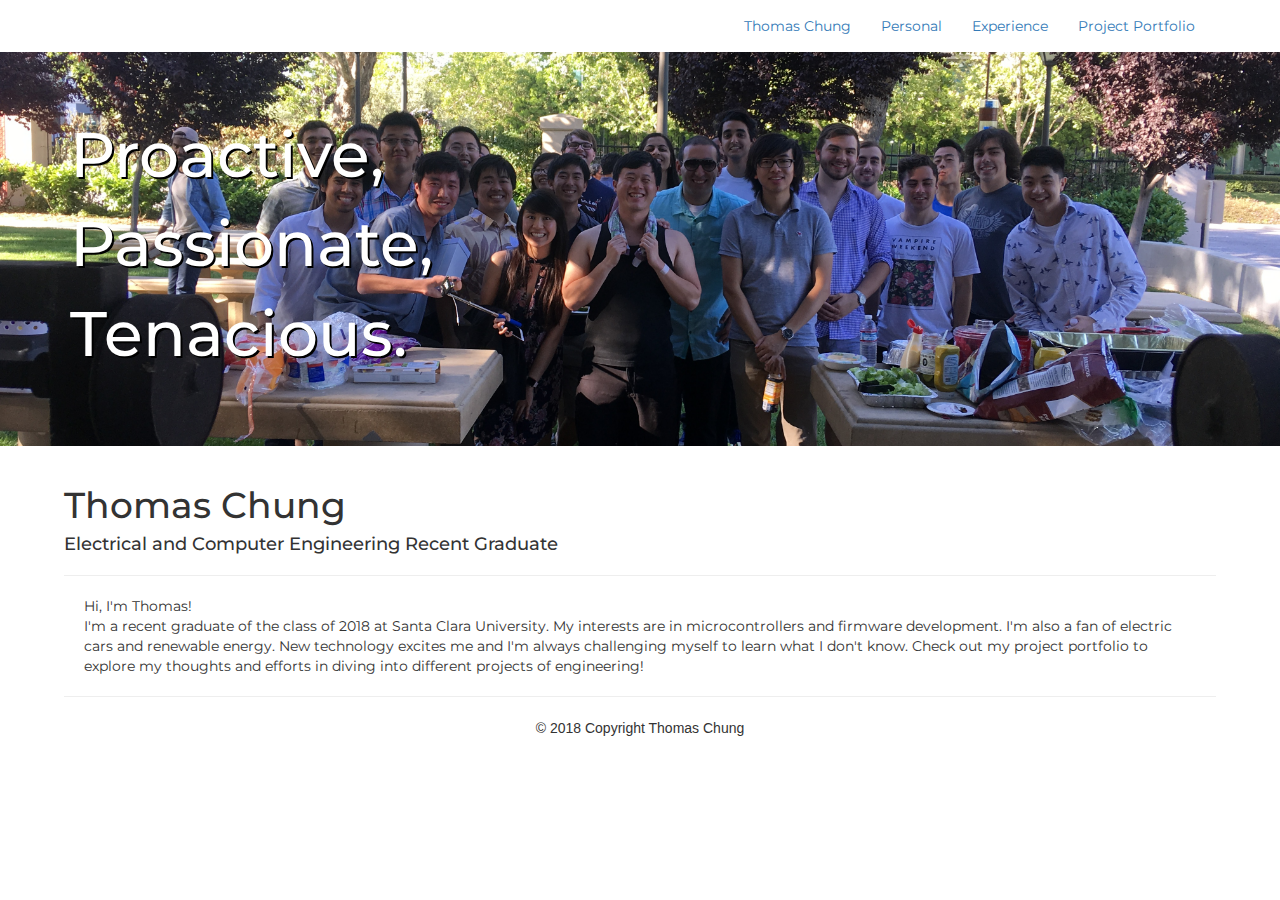
<file: index.html>
<!DOCTYPE html>
<html lang="en">
	<head>
		<meta charset="utf-8">
		<meta http-equiv="X-UA-Compatible" content="IE=edge">
		<meta name="viewport" content="width=device-width, initial-scale=1">
		<title>Thomas Chung Website</title>
		<link href="css/bootstrap.min.css" rel="stylesheet">
		<link href="css/custom.css" rel="stylesheet">
		<link href="https://fonts.googleapis.com/css?family=Montserrat" rel="stylesheet">
		<link rel="stylesheet" href="https://use.fontawesome.com/releases/v5.6.3/css/all.css" integrity="sha384-UHRtZLI+pbxtHCWp1t77Bi1L4ZtiqrqD80Kn4Z8NTSRyMA2Fd33n5dQ8lWUE00s/" crossorigin="anonymous">
		<!--[if lt IE 9]>
			<script src="https://oss.maxcdn.com/html5shiv/3.7.2/html5shiv.min.js"></script>
			<script src="https://oss.maxcdn.com/respond/1.4.2/respond.min.js"></script>
		<![endif]-->
	</head>
	<body>
		<nav class="navbar navbar-transparent">
			<div class="container">
				<div class="navbar-header">
					<button type="button" class="navbar-toggle collapsed" data-toggle="collapse" data-target="#bs-example-navbar-collapse-1" aria-expanded="false">
						<span class="sr-only">Toggle navigation</span>
						<span class="icon-bar"></span>
						<span class="icon-bar"></span>
						<span class="icon-bar"></span>
					</button>
					<a class="navbar-brand" href="#"></a>
				</div>
				<div class="collapse navbar-collapse" id="bs-example-navbar-collapse-1">
					<ul class="nav navbar-nav navbar-right">
						<li><a href="index.html">Thomas Chung</a></li>
						<li><a href="personal.html">Personal</a></li>
						<!--
						<li class="dropdown">
							<a href="#" class="dropdown-toggle" data-toggle="dropdown" role="button" aria-haspopup="true" aria-expanded="false">Services<span class="caret"></span></a>
							<ul class="dropdown-menu">
								<li><a href="#">Design</a></li>
								<li><a href="#">Development</a></li>
								<li><a href="#">Consulting</a></li>
							</ul>
						</li> -->
						<li><a href="experience.html">Experience</a></li>
						<li><a href="projects_portfolio.html">Project Portfolio</a></li>
					</ul>
				</div>
			</div>
		</nav>
		
		<div class="jumbotron">
			<div class="container">
				<h1>Proactive, </h1>
				<h1>	Passionate, </h1>
				<h1> 		Tenacious.</h1>
				<br>
				<!--
				<p><a class="btn btn-primary btn-lg" href="#" role="button">Download Free Trial »</a> <a class="btn btn-primary btn-lg" href	="#" role="button">Learn more »</a></p> 
				-->
			</div>
		</div>
		
		<div class="about">
			<section>
				<br>
				<h1>Thomas Chung</h1>
				<h4 class="title">Electrical and Computer Engineering Recent Graduate</h4>
				<hr>
				<p>
					Hi, I'm Thomas!
					<br>
					I'm a recent graduate of the class of 2018 at Santa Clara University. 
					My interests are in microcontrollers and firmware development. 
					I'm also a fan of electric cars and renewable energy. 
					New technology excites me and 
					I'm always challenging myself to learn what I don't know. 
					Check out my project portfolio to explore my thoughts and efforts in diving
					into different projects of engineering!
				</p>
				<hr>
			</section>
		</div>
		
		<!-- Footer -->
		<footer class="page-footer font-small cyan darken-3">
				<!-- Footer Elements -->
				<div class="container">

					<!-- Grid row-->
					<div class="row">

						<!-- Grid column -->
						<div class="col-md-12 py-5">
							<div class="mb-5 flex-center">

								<!-- Facebook -->
								<a class="fb-ic">
									<a href="https://www.facebook.com/YoyoyoyoitsTChung">
									<i class="fab fa-facebook-square fa-lg white-text mr-md-5 mr-3 fa-2x"> </i>
									</a>
								</a>
								<!--Linkedin -->
								<a class="li-ic">
									<a href="https://www.linkedin.com/in/thomaschungscu/">
									<i class="fab fa-linkedin-in fa-lg white-text mr-md-5 mr-3 fa-2x"> </i>
									</a>
								</a>
								<!-- GitHub -->
								<a class="ghub-ic">
									<a href="https://github.com/tchung777">
									<i class="fab fa-github fa-lg white-text mr-md-5 mr-3 fa-2x"> </i>
									</a>
								</a>
								<!--Instagram-->
								<a class="ins-ic">
									<i class="fas fa-envelope-square fa-lg white-text mr-md-5 mr-3 fa-2x"> </i>
								</a>
							</div>
						</div>
						<!-- Grid column -->

					</div>
					<!-- Grid row-->

				</div>
				<!-- Footer Elements -->

				<!-- Copyright -->
				<div class="footer-copyright text-center py-3">© 2018 Copyright Thomas Chung</a>
				</div>
				<!-- Copyright -->

			</footer>
			<!-- Footer -->
		
		<script src="https://ajax.googleapis.com/ajax/libs/jquery/1.11.3/jquery.min.js"></script>
		<script src="js/bootstrap.min.js"></script>
	</body>
</html>
</file>
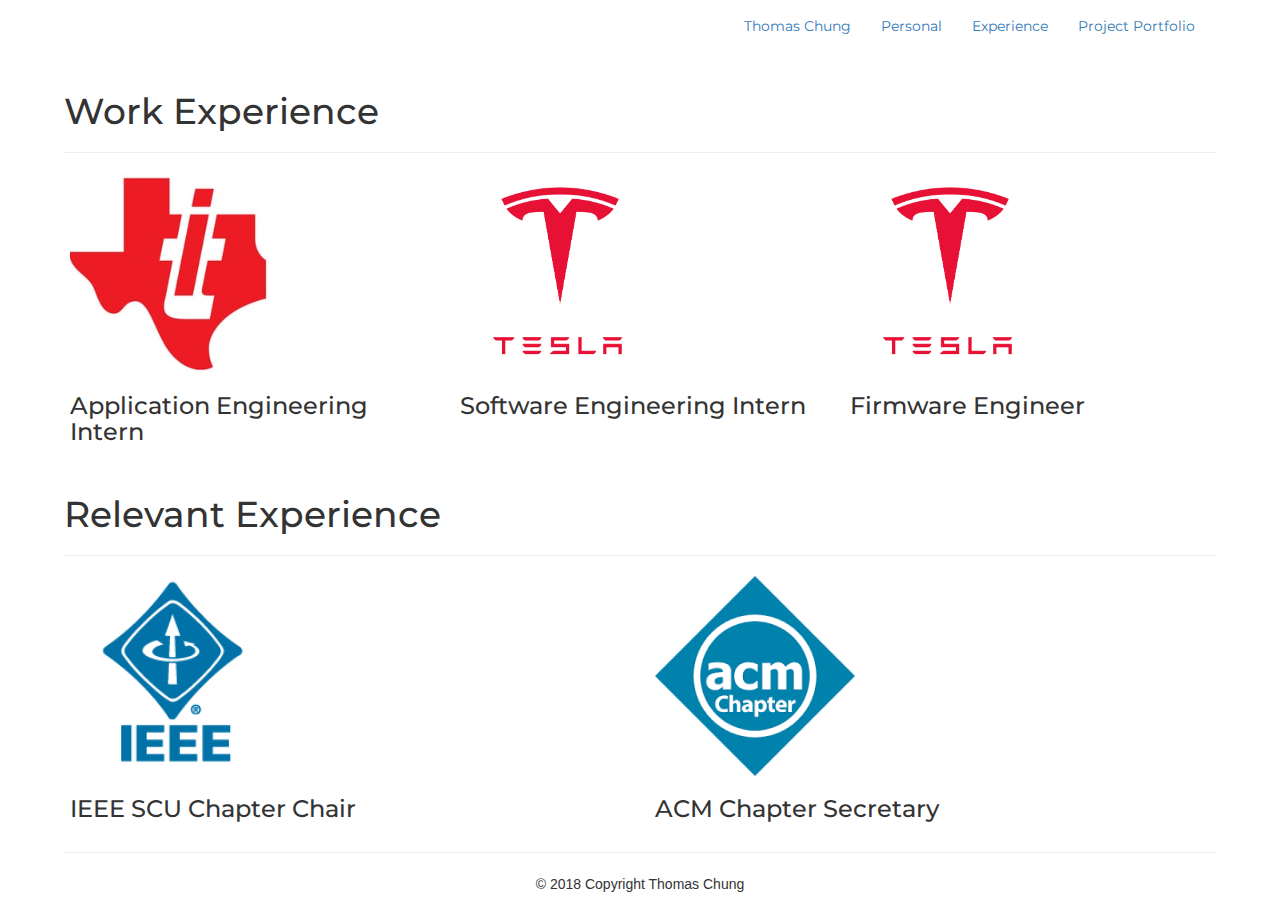
<file: experience.html>
<!DOCTYPE html>
<html lang="en">
	<head>
		<meta charset="utf-8">
		<meta http-equiv="X-UA-Compatible" content="IE=edge">
		<meta name="viewport" content="width=device-width, initial-scale=1">
		<title>Thomas Chung Website</title>
		<link href="css/bootstrap.min.css" rel="stylesheet">
		<link href="css/custom.css" rel="stylesheet">
		<link href="https://fonts.googleapis.com/css?family=Montserrat" rel="stylesheet">
		<link rel="stylesheet" href="https://use.fontawesome.com/releases/v5.6.3/css/all.css" integrity="sha384-UHRtZLI+pbxtHCWp1t77Bi1L4ZtiqrqD80Kn4Z8NTSRyMA2Fd33n5dQ8lWUE00s/" crossorigin="anonymous">
		<!--[if lt IE 9]>
			<script src="https://oss.maxcdn.com/html5shiv/3.7.2/html5shiv.min.js"></script>
			<script src="https://oss.maxcdn.com/respond/1.4.2/respond.min.js"></script>
		<![endif]-->
	</head>
	<body>
		<nav class="navbar navbar-transparent">
			<div class="container">
				<div class="navbar-header">
					<button type="button" class="navbar-toggle collapsed" data-toggle="collapse" data-target="#bs-example-navbar-collapse-1" aria-expanded="false">
						<span class="sr-only">Toggle navigation</span>
						<span class="icon-bar"></span>
						<span class="icon-bar"></span>
						<span class="icon-bar"></span>
					</button>
					<a class="navbar-brand" href="#"></a>
				</div>
				<div class="collapse navbar-collapse" id="bs-example-navbar-collapse-1">
					<ul class="nav navbar-nav navbar-right">
						<li><a href="index.html">Thomas Chung</a></li>
						<li><a href="personal.html">Personal</a></li>
						<!--
						<li class="dropdown">
							<a href="#" class="dropdown-toggle" data-toggle="dropdown" role="button" aria-haspopup="true" aria-expanded="false">Services<span class="caret"></span></a>
							<ul class="dropdown-menu">
								<li><a href="#">Design</a></li>
								<li><a href="#">Development</a></li>
								<li><a href="#">Consulting</a></li>
							</ul>
						</li> -->
						<li><a href="experience.html">Experience</a></li>
						<li><a href="projects_portfolio.html">Project Portfolio</a></li>
					</ul>
				</div>
			</div>
		</nav>
		
		<div class="about">
			<section>
				<br>
				<h1>Work Experience</h1>
				<hr>
				<div class="container">
					<div class="row">
						<div class="col-md-4">
							<img class="company" src="img/ti_logo.jpg" width=200px>
							<h3>Application Engineering Intern</h3>
						</div>
						
						<div class="col-md-4">
							<img class="company" src="img/tesla_logo.png" width=200px>
							<h3>Software Engineering Intern</h3>
						</div>
						
						<div class="col-md-4">
							<img class="company" src="img/tesla_logo.png" width=200px>
							<h3>Firmware Engineer</h3>
						</div>
					</div>
				</div>
			</section>
			<section>
				<br>
				<h1> Relevant Experience </h1>
				<hr>
				<div class="container">
					<div class="row">
						<div class="col-md-6">
							<img class="company" src="img/ieee_logo.png" width=200px>
							<h3>IEEE SCU Chapter Chair</h3>
						</div>
						
						<div class="col-md-6">
							<img class="company" src="img/acm_logo.png" width=200px>
							<h3>ACM Chapter Secretary</h3>
						</div>
					</div>
				</div>
		</div>
		<hr>
		<!-- Footer -->
		<footer class="page-footer font-small cyan darken-3">
			<!-- Footer Elements -->
			<div class="container">

				<!-- Grid row-->
				<div class="row">

					<!-- Grid column -->
					<div class="col-md-12 py-5">
						<div class="mb-5 flex-center">

							<!-- Facebook -->
							<a class="fb-ic">
								<a href="https://www.facebook.com/YoyoyoyoitsTChung">
								<i class="fab fa-facebook-square fa-lg white-text mr-md-5 mr-3 fa-2x"> </i>
								</a>
							</a>
							<!--Linkedin -->
							<a class="li-ic">
								<a href="https://www.linkedin.com/in/thomaschungscu/">
								<i class="fab fa-linkedin-in fa-lg white-text mr-md-5 mr-3 fa-2x"> </i>
								</a>
							</a>
							<!-- GitHub -->
							<a class="ghub-ic">
								<a href="https://github.com/tchung777">
								<i class="fab fa-github fa-lg white-text mr-md-5 mr-3 fa-2x"> </i>
								</a>
							</a>
							<!--Instagram-->
							<a class="ins-ic">
								<i class="fas fa-envelope-square fa-lg white-text mr-md-5 mr-3 fa-2x"> </i>
							</a>
						</div>
					</div>
					<!-- Grid column -->

				</div>
				<!-- Grid row-->

			</div>
			<!-- Footer Elements -->

			<!-- Copyright -->
			<div class="footer-copyright text-center py-3">© 2018 Copyright Thomas Chung</a>
			</div>
			<!-- Copyright -->

		</footer>
		<!-- Footer -->
		
		<script src="https://ajax.googleapis.com/ajax/libs/jquery/1.11.3/jquery.min.js"></script>
		<script src="js/bootstrap.min.js"></script>
	</body>
</html>
</file>
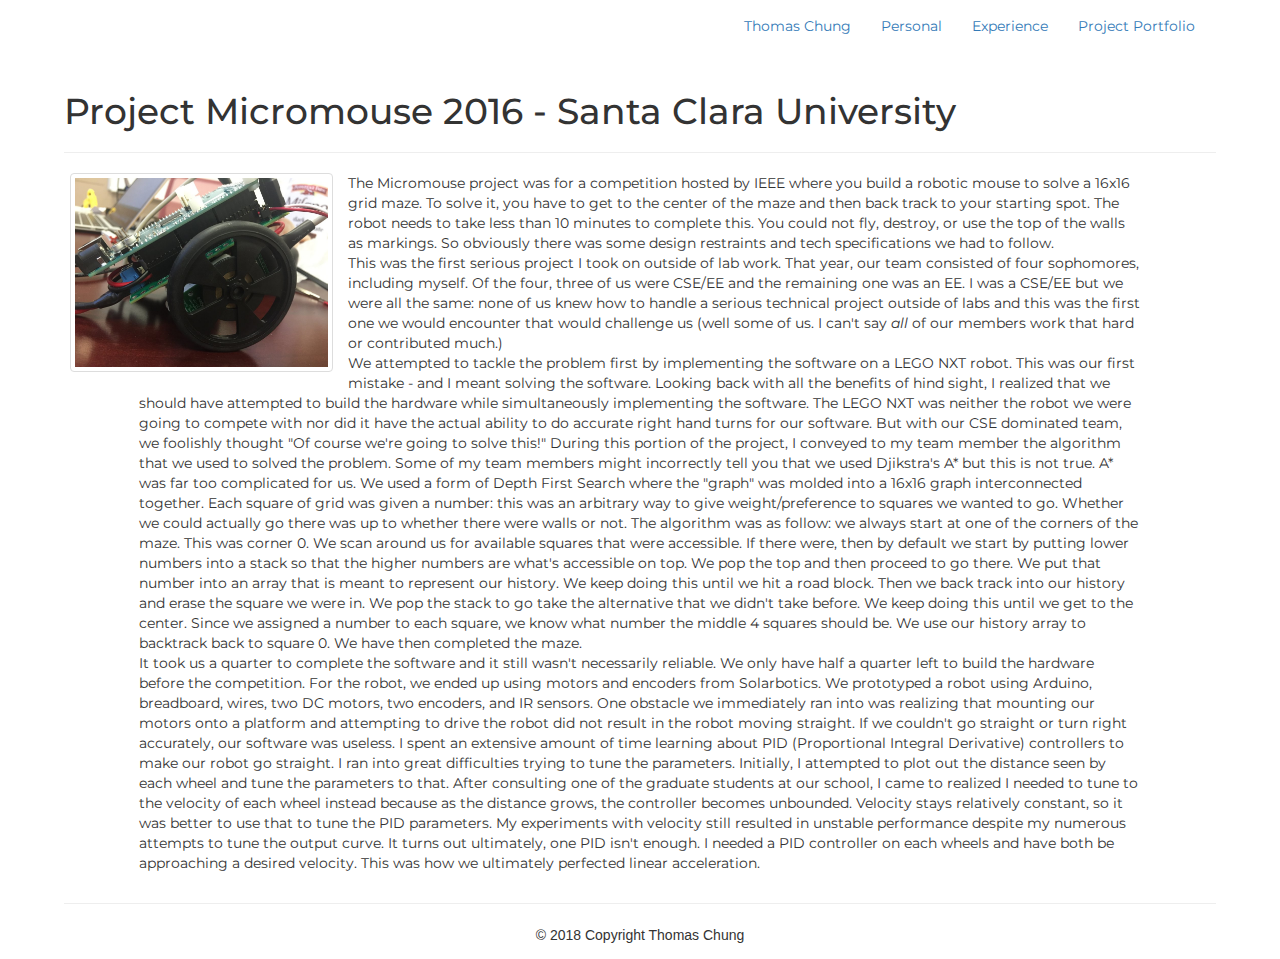
<file: micromouse.html>
<!DOCTYPE html>
<html lang="en">
	<head>
		<meta charset="utf-8">
		<meta http-equiv="X-UA-Compatible" content="IE=edge">
		<meta name="viewport" content="width=device-width, initial-scale=1">
		<title>Thomas Chung Website</title>
		<link href="css/bootstrap.min.css" rel="stylesheet">
		<link href="css/custom.css" rel="stylesheet">
		<link href="https://fonts.googleapis.com/css?family=Montserrat" rel="stylesheet">
		<link rel="stylesheet" href="https://use.fontawesome.com/releases/v5.6.3/css/all.css" integrity="sha384-UHRtZLI+pbxtHCWp1t77Bi1L4ZtiqrqD80Kn4Z8NTSRyMA2Fd33n5dQ8lWUE00s/" crossorigin="anonymous">
		<!--[if lt IE 9]>
			<script src="https://oss.maxcdn.com/html5shiv/3.7.2/html5shiv.min.js"></script>
			<script src="https://oss.maxcdn.com/respond/1.4.2/respond.min.js"></script>
		<![endif]-->
	</head>
	<body>
		<nav class="navbar navbar-transparent">
			<div class="container">
				<div class="navbar-header">
					<button type="button" class="navbar-toggle collapsed" data-toggle="collapse" data-target="#bs-example-navbar-collapse-1" aria-expanded="false">
						<span class="sr-only">Toggle navigation</span>
						<span class="icon-bar"></span>
						<span class="icon-bar"></span>
						<span class="icon-bar"></span>
					</button>
					<a class="navbar-brand" href="#"></a>
				</div>
				<div class="collapse navbar-collapse" id="bs-example-navbar-collapse-1">
					<ul class="nav navbar-nav navbar-right">
						<li><a href="index.html">Thomas Chung</a></li>
						<li><a href="personal.html">Personal</a></li>
						<!--
						<li class="dropdown">
							<a href="#" class="dropdown-toggle" data-toggle="dropdown" role="button" aria-haspopup="true" aria-expanded="false">Services<span class="caret"></span></a>
							<ul class="dropdown-menu">
								<li><a href="#">Design</a></li>
								<li><a href="#">Development</a></li>
								<li><a href="#">Consulting</a></li>
							</ul>
						</li> -->
						<li><a href="experience.html">Experience</a></li>
						<li><a href="projects_portfolio.html">Project Portfolio</a></li>
					</ul>
				</div>
			</div>
		</nav>
		
		<div class="about">
			<section>
				<br>
				<h1>Project Micromouse 2016 - Santa Clara University</h1>
				<hr>
				<div class="container">
					<div class="row">
						<div class="col-xs-6 col-md-3">
							<a href="#" class="thumbnail">
								<img src="img/micromouse2016.jpeg" alt="...">
							</a>
						</div>
						<p>
						The Micromouse project was for a competition hosted by IEEE where you build a robotic mouse to solve a 16x16 grid maze.
						To solve it, you have to get to the center of the maze and then back track to your starting spot. The robot needs
						to take less than 10 minutes to complete this.
						You could not fly, destroy, or use the top of the walls as markings.
						So obviously there was some design restraints and tech specifications we had to follow.
						<br>
						This was the first serious project I took on outside of lab work. That year, our team consisted of four sophomores, including 
						myself. Of the four, three of us were CSE/EE and the remaining one was an EE. I was a CSE/EE but we were all the same: none of us 
						knew how to handle a serious technical project outside of labs and this was the first one we would encounter that would challenge
						us (well some of us. I can't say <i>all</i> of our members work that hard or contributed much.)
						<br>
						We attempted to tackle the problem first by implementing the software on a LEGO NXT robot. This was our first mistake - and I 
						meant solving the software. Looking back with all the benefits of hind sight, I realized that we should have attempted to build
						the hardware while simultaneously implementing the software. The LEGO NXT was neither the robot we were going to compete with
						nor did it have the actual ability to do accurate right hand turns for our software. But with our CSE dominated team, we foolishly
						thought "Of course we're going to solve this!" During this portion of the project, I conveyed to my team member the algorithm
						that we used to solved the problem. Some of my team members might incorrectly tell you that we used Djikstra's A* but this is not
						true. A* was far too complicated for us.
						We used a form of Depth First Search where the "graph" was molded into a 16x16 graph interconnected together. Each square of grid
						was given a number: this was an arbitrary way to give weight/preference to squares we wanted to go. Whether we could actually
						go there was up to whether there were walls or not. The algorithm was as follow: we always start at one of the corners of
						the maze. This was corner 0. We scan around us for available squares that were accessible. If there were, then by default we start
						by putting lower numbers into a stack so that the higher numbers are what's accessible on top. We pop the top and then proceed
						to go there. We put that number into an array that is meant to represent our history. We keep doing this until we hit
						a road block. Then we back track into our history and erase the square we were in. We pop the stack to go take the 
						alternative that we didn't take before. We keep doing this until we get to the center. Since we assigned a number to 
						each square, we know what number the middle 4 squares should be. We use our history array to backtrack back to square 0.
						We have then completed the maze.
						<br>
						It took us a quarter to complete the software and it still wasn't necessarily reliable. We only have half a quarter left to build
						the hardware before the competition. For the robot, we ended up using motors and encoders from Solarbotics. We prototyped a robot
						using Arduino, breadboard, wires, two DC motors, two encoders, and IR sensors. One obstacle we immediately ran into was realizing
						that mounting our motors onto a platform and attempting to drive the robot did not result in the robot moving straight. If
						we couldn't go straight or turn right accurately, our software was useless. I spent an extensive amount of time learning about
						PID (Proportional Integral Derivative) controllers to make our robot go straight. I ran into great difficulties trying to tune
						the parameters. Initially, I attempted to plot out the distance seen by each wheel and tune the parameters to that. After
						consulting one of the graduate students at our school,  I came to realized I needed to tune to the velocity of each wheel
						instead because as the distance grows, the controller becomes unbounded. Velocity stays relatively constant, so it was better to 
						use that to tune the PID parameters. 
						My experiments with velocity still resulted in unstable performance despite my numerous attempts to tune the output curve.
						It turns out ultimately, one PID isn't enough. I needed a PID controller on each wheels and have both be approaching
						a desired velocity. This was how we ultimately perfected linear acceleration. 
						</p>
					</div>
				</div>
				
		<hr>
		<!-- Footer -->
		<footer class="page-footer font-small cyan darken-3">
			<!-- Footer Elements -->
			<div class="container">

				<!-- Grid row-->
				<div class="row">

					<!-- Grid column -->
					<div class="col-md-12 py-5">
						<div class="mb-5 flex-center">

							<!-- Facebook -->
							<a class="fb-ic">
								<a href="https://www.facebook.com/YoyoyoyoitsTChung">
								<i class="fab fa-facebook-square fa-lg white-text mr-md-5 mr-3 fa-2x"> </i>
								</a>
							</a>
							<!--Linkedin -->
							<a class="li-ic">
								<a href="https://www.linkedin.com/in/thomaschungscu/">
								<i class="fab fa-linkedin-in fa-lg white-text mr-md-5 mr-3 fa-2x"> </i>
								</a>
							</a>
							<!-- GitHub -->
							<a class="ghub-ic">
								<a href="https://github.com/tchung777">
								<i class="fab fa-github fa-lg white-text mr-md-5 mr-3 fa-2x"> </i>
								</a>
							</a>
							<!--Instagram-->
							<a class="ins-ic">
								<i class="fas fa-envelope-square fa-lg white-text mr-md-5 mr-3 fa-2x"> </i>
							</a>
						</div>
					</div>
					<!-- Grid column -->

				</div>
				<!-- Grid row-->

			</div>
			<!-- Footer Elements -->

			<!-- Copyright -->
			<div class="footer-copyright text-center py-3">© 2018 Copyright Thomas Chung</a>
			</div>
			<!-- Copyright -->

		</footer>
		<!-- Footer -->
		
		<script src="https://ajax.googleapis.com/ajax/libs/jquery/1.11.3/jquery.min.js"></script>
		<script src="js/bootstrap.min.js"></script>
	</body>
</html>
</file>
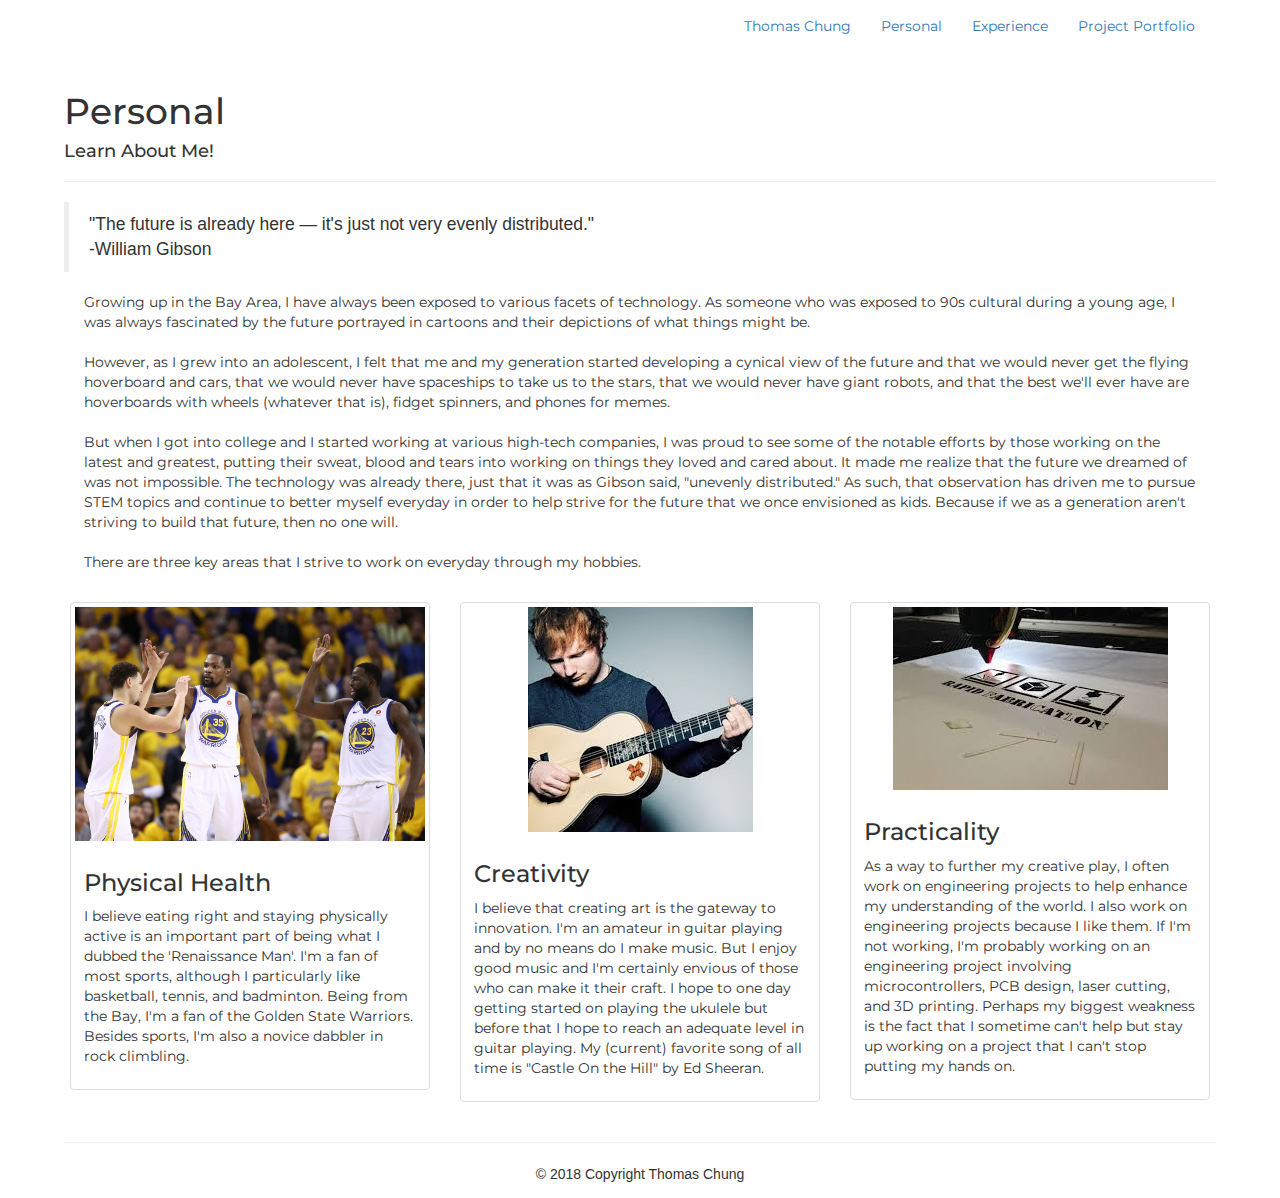
<file: personal.html>
<!DOCTYPE html>
<html lang="en">
	<head>
		<meta charset="utf-8">
		<meta http-equiv="X-UA-Compatible" content="IE=edge">
		<meta name="viewport" content="width=device-width, initial-scale=1">
		<title>Thomas Chung Website</title>
		<link href="css/bootstrap.min.css" rel="stylesheet">
		<link href="css/custom.css" rel="stylesheet">
		<link href="https://fonts.googleapis.com/css?family=Montserrat" rel="stylesheet">
		<link rel="stylesheet" href="https://use.fontawesome.com/releases/v5.6.3/css/all.css" integrity="sha384-UHRtZLI+pbxtHCWp1t77Bi1L4ZtiqrqD80Kn4Z8NTSRyMA2Fd33n5dQ8lWUE00s/" crossorigin="anonymous">
		<!--[if lt IE 9]>
			<script src="https://oss.maxcdn.com/html5shiv/3.7.2/html5shiv.min.js"></script>
			<script src="https://oss.maxcdn.com/respond/1.4.2/respond.min.js"></script>
		<![endif]-->
	</head>
	<body>
		<nav class="navbar navbar-transparent">
			<div class="container">
				<div class="navbar-header">
					<button type="button" class="navbar-toggle collapsed" data-toggle="collapse" data-target="#bs-example-navbar-collapse-1" aria-expanded="false">
						<span class="sr-only">Toggle navigation</span>
						<span class="icon-bar"></span>
						<span class="icon-bar"></span>
						<span class="icon-bar"></span>
					</button>
					<a class="navbar-brand" href="#"></a>
				</div>
				<div class="collapse navbar-collapse" id="bs-example-navbar-collapse-1">
					<ul class="nav navbar-nav navbar-right">
						<li><a href="index.html">Thomas Chung</a></li>
						<li><a href="personal.html">Personal</a></li>
						<!--
						<li class="dropdown">
							<a href="#" class="dropdown-toggle" data-toggle="dropdown" role="button" aria-haspopup="true" aria-expanded="false">Services<span class="caret"></span></a>
							<ul class="dropdown-menu">
								<li><a href="#">Design</a></li>
								<li><a href="#">Development</a></li>
								<li><a href="#">Consulting</a></li>
							</ul>
						</li> -->
						<li><a href="experience.html">Experience</a></li>
						<li><a href="projects_portfolio.html">Project Portfolio</a></li>
					</ul>
				</div>
			</div>
		</nav>
		
		<div class="about">
			<section>
				<br>
				<h1>Personal</h1>
				<h4 class="title">Learn About Me!</h4>
				<hr>
				<blockquote>"The future is already here — it's just not very evenly distributed."
				<br>-William Gibson
				</blockquote>
				<p>
				Growing up in the Bay Area, I have always been exposed to various facets of technology.
				As someone who was exposed to 90s cultural during a young age, 
				I was always fascinated by the future portrayed in cartoons and their depictions of what
				things might be.
				<br>
				<br>
				However, as I grew into an adolescent, I felt that me and my generation started developing
				a cynical view of the future and that we would never get the flying hoverboard and cars,
				that we would never have spaceships to take us to the stars,
				that we would never have giant robots,
				and that the best we'll ever have are hoverboards with wheels (whatever that is),
				fidget spinners, 
				and phones for memes.
				<br><br>
				But when I got into college and I started working at various high-tech companies,
				I was proud to see some of the notable efforts by those working on the latest and greatest,
				putting their sweat, blood and tears into working on things they loved and cared about.
				It made me realize that the future we dreamed of was not impossible.
				The technology was already there, just that it was as Gibson said, "unevenly distributed."
				As such, that observation has driven me to pursue STEM topics and continue to better myself
				everyday in order to help strive for the future that we once envisioned as kids. 
				Because if we as a generation aren't striving to build that future, then no one will.
				<br><br>
				There are three key areas that I strive to work on everyday through my hobbies.
				<br><br>
				
				<div class="container">
					<div class="row">
						<div class="col-md-4">
							<div class="thumbnail">
								<img src="img/sports.jpg">
								<div class="caption">
									<h3>Physical Health</h3>
									<p>
										I believe eating right and staying physically active is an important part of being what I dubbed the 'Renaissance Man'.
										I'm a fan of most sports, although I particularly like basketball,
										tennis, and badminton. Being from the Bay, I'm a fan of the Golden
										State Warriors. Besides sports, I'm also a novice dabbler in rock
										climbling.
									</p>
								</div>
							</div>
						</div>
						
						<div class="col-md-4">
							<div class="thumbnail">
								<img src="img/music.jpeg">
								<div class="caption">
									<h3>Creativity</h3>
									<p>
										I believe that creating art is the gateway to innovation.
										I'm an amateur in guitar playing and by no means do 
										I make music. But I enjoy good music and I'm certainly
										envious of those who can make it their craft. I hope to one
										day getting started on playing the ukulele but before that I hope
										to reach an adequate level in guitar playing. My (current) favorite
										song of all time is "Castle On the Hill" by Ed Sheeran.
									</p>
								</div>
							</div>
						</div>
						
						<div class="col-md-4">
							<div class="thumbnail">
								<img src="img/make.jpeg">
								<div class="caption">
									<h3>Practicality</h3>
									<p>
										As a way to further my creative play, I often work on engineering
										projects to help enhance my understanding of the world. I also
										work on engineering projects because I like them. If I'm not working,
										I'm probably working on an engineering project involving microcontrollers, PCB design, laser cutting, and 3D printing.
										Perhaps my biggest weakness is the fact that I sometime can't help but
										stay up working on a project that I can't stop putting my hands on. 
									</p>
								</div>
							</div>
						</div>
						
					</div>
				</div>
			</section>
		</div>
		<hr>
		<!-- Footer -->
		<footer class="page-footer font-small cyan darken-3">
			<!-- Footer Elements -->
			<div class="container">

				<!-- Grid row-->
				<div class="row">

					<!-- Grid column -->
					<div class="col-md-12 py-5">
						<div class="mb-5 flex-center">

							<!-- Facebook -->
							<a class="fb-ic">
								<a href="https://www.facebook.com/YoyoyoyoitsTChung">
								<i class="fab fa-facebook-square fa-lg white-text mr-md-5 mr-3 fa-2x"> </i>
								</a>
							</a>
							<!--Linkedin -->
							<a class="li-ic">
								<a href="https://www.linkedin.com/in/thomaschungscu/">
								<i class="fab fa-linkedin-in fa-lg white-text mr-md-5 mr-3 fa-2x"> </i>
								</a>
							</a>
							<!-- GitHub -->
							<a class="ghub-ic">
								<a href="https://github.com/tchung777">
								<i class="fab fa-github fa-lg white-text mr-md-5 mr-3 fa-2x"> </i>
								</a>
							</a>
							<!--Instagram-->
							<a class="ins-ic">
								<i class="fas fa-envelope-square fa-lg white-text mr-md-5 mr-3 fa-2x"> </i>
							</a>
						</div>
					</div>
					<!-- Grid column -->

				</div>
				<!-- Grid row-->

			</div>
			<!-- Footer Elements -->

			<!-- Copyright -->
			<div class="footer-copyright text-center py-3">© 2018 Copyright Thomas Chung</a>
			</div>
			<!-- Copyright -->

		</footer>
		<!-- Footer -->
			
		<script src="https://ajax.googleapis.com/ajax/libs/jquery/1.11.3/jquery.min.js"></script>
		<script src="js/bootstrap.min.js"></script>
	</body>
</html>
</file>
<file: css/custom.css>
.jumbotron {
	background-image: url("https://tchung777.github.io/img/profile.JPG");
	background-size: cover;
	background-position: center;
	font-family: 'Montserrat';
	margin-bottom: 0;
}

.jumbotron h1{
	color: white;
	text-shadow: 2px 2px black;
}

.jumbotron h4 {
	color: white;
	text-shadow: 2px 2px black;
}

.about h1, h4, p, h2{
	font-family: 'Montserrat';
}

.about p {
	margin-left: 6em;
	margin-right: 6em;
}

.about h1, hr, h4, blockquote {
	margin-left: 5%;
	margin-right: 5%;
}

.navbar {
	margin-bottom: 0;
}

.footer-copyright {
	margin-bottom: 1em;
}

.container {
	font-family: 'Montserrat';
}

.caption p {
	margin: 0 0 10px;
}

.company img {
	background-position: center;
	margin-bottom: 0;
	border-radius: 50%;
}
</file>
